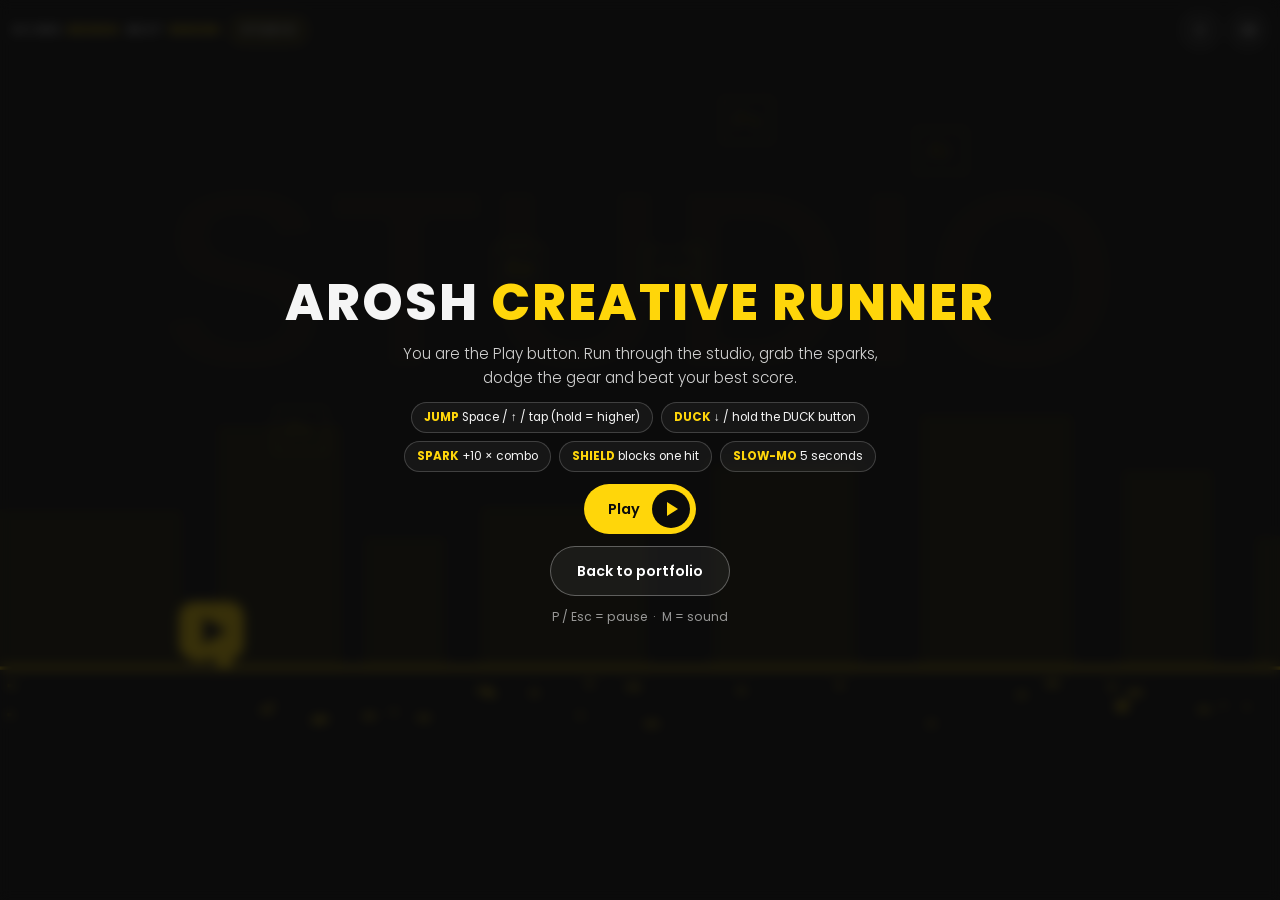
<file: game.html>
<!DOCTYPE html>
<html lang="en"><head><meta charset="UTF-8">
<meta name="viewport" content="width=device-width,initial-scale=1,maximum-scale=1,user-scalable=no,viewport-fit=cover">
<title>AROSH Creative Runner | Arosh Peiris</title><meta name="theme-color" content="#0B0B0B"><meta name="robots" content="noindex">
<link rel="preconnect" href="https://fonts.googleapis.com"><link rel="preconnect" href="https://fonts.gstatic.com" crossorigin>
<link href="https://fonts.googleapis.com/css2?family=Poppins:wght@300;400;500;600;700;800&display=swap" rel="stylesheet">
<style>
:root{--y:#FFD60A;--d:#0B0B0B}*{margin:0;padding:0;box-sizing:border-box}
html,body{height:100%;overflow:hidden;background:#0B0B0B;color:#F5F5F5;font-family:'Poppins',sans-serif;-webkit-user-select:none;user-select:none;touch-action:none;overscroll-behavior:none;-webkit-tap-highlight-color:transparent}
a{color:inherit;text-decoration:none}#c{position:fixed;inset:0;width:100%;height:100%;display:block}
.hud{position:fixed;top:max(10px,env(safe-area-inset-top));left:12px;right:12px;display:flex;gap:8px;align-items:center;z-index:5;pointer-events:none;font-size:.74rem;font-weight:600;letter-spacing:1.4px}
.hud b{color:var(--y);font-weight:800;margin-left:5px}.sp{flex:1}
.chip{border:1px solid rgba(255,214,10,.5);border-radius:30px;padding:5px 11px;background:rgba(255,214,10,.1);white-space:nowrap}
.ib{pointer-events:auto;width:40px;height:40px;border-radius:50%;border:1px solid rgba(255,255,255,.22);background:rgba(255,255,255,.08);color:#fff;cursor:pointer;display:grid;place-items:center;padding:0}
.ib svg{width:18px;height:18px;fill:none;stroke:#fff;stroke-width:1.9;stroke-linecap:round;stroke-linejoin:round}
.ov{position:fixed;inset:0;z-index:10;display:flex;flex-direction:column;align-items:center;justify-content:center;gap:12px;text-align:center;padding:20px;background:rgba(11,11,11,.82);-webkit-backdrop-filter:blur(6px);backdrop-filter:blur(6px);overflow-y:auto}
.ov[hidden]{display:none}
.ov h1{font-size:clamp(1.7rem,6vw,3.2rem);font-weight:800;letter-spacing:2px;line-height:1.1}.ov h1 span{color:var(--y)}
.ov p{max-width:500px;font-weight:300;opacity:.85;line-height:1.6;font-size:.95rem}.ov small{opacity:.6;font-size:.76rem}
.btn{display:inline-flex;align-items:center;gap:12px;background:var(--y);color:var(--d);font:600 .9rem 'Poppins',sans-serif;padding:6px 6px 6px 24px;border-radius:50px;border:0;cursor:pointer;min-height:50px}
.btn i{width:38px;height:38px;border-radius:50%;background:var(--d);display:grid;place-items:center;font-style:normal;color:var(--y)}
.btn i.pl::before{content:"";margin-left:3px;border-left:11px solid var(--y);border-top:7px solid transparent;border-bottom:7px solid transparent}
.b2{display:inline-flex;align-items:center;justify-content:center;min-height:50px;padding:0 26px;border-radius:50px;border:1px solid rgba(255,255,255,.3);font-weight:600;font-size:.88rem;background:rgba(255,255,255,.06);color:#fff;cursor:pointer;font-family:inherit}
.how{display:flex;flex-wrap:wrap;gap:8px;justify-content:center;max-width:580px}
.how span{font-size:.74rem;border:1px solid rgba(255,255,255,.18);border-radius:30px;padding:6px 12px;background:rgba(255,255,255,.05)}.how em{font-style:normal;color:var(--y);font-weight:700}
.row{display:flex;flex-wrap:wrap;gap:12px;justify-content:center}.res{display:flex;gap:22px;font-weight:600;letter-spacing:1.5px;font-size:.9rem}.res b{color:var(--y);font-weight:800;margin-left:6px}
.new{color:var(--y);font-weight:700;letter-spacing:2px;text-transform:uppercase;font-size:.8rem}.new[hidden]{display:none}
ol.top{list-style:none;display:flex;flex-direction:column;gap:4px;font-size:.8rem;min-width:200px}
ol.top li{display:flex;justify-content:space-between;gap:20px;padding:5px 12px;border-radius:10px;background:rgba(255,255,255,.05)}ol.top li.me{background:rgba(255,214,10,.16);color:var(--y)}
.pad{position:fixed;left:0;right:0;bottom:max(16px,env(safe-area-inset-bottom));display:none;justify-content:space-between;padding:0 18px;z-index:6;pointer-events:none}
.pad button{pointer-events:auto;width:92px;height:92px;border-radius:50%;border:1px solid rgba(255,214,10,.55);background:rgba(255,214,10,.14);color:var(--y);font:700 .78rem 'Poppins',sans-serif;letter-spacing:1px;touch-action:none}
.pad button.on{background:rgba(255,214,10,.4)}
@media(pointer:coarse){.pad{display:flex}}
@media(max-height:520px){.ov{gap:8px}.ov p{font-size:.8rem}.how{display:none}}
</style></head><body>
<canvas id="c"></canvas>
<div class="hud"><span>SCORE<b id="sc">00000</b></span><span>BEST<b id="bs">00000</b></span><span class="chip" id="stg">STUDIO</span><span id="pw" class="row" style="gap:6px"></span><span class="sp"></span>
<button class="ib" id="bp" aria-label="Pause"><svg viewBox="0 0 24 24"><path d="M9 5v14M15 5v14"/></svg></button>
<button class="ib" id="bm" aria-label="Sound"><svg viewBox="0 0 24 24" id="bmi"></svg></button></div>

<div class="ov" id="start"><h1>AROSH <span>CREATIVE RUNNER</span></h1>
<p>You are the Play button. Run through the studio, grab the sparks, dodge the gear and beat your best score.</p>
<div class="how"><span><em>JUMP</em> Space / &uarr; / tap (hold = higher)</span><span><em>DUCK</em> &darr; / hold the DUCK button</span><span><em>SPARK</em> +10 &times; combo</span><span><em>SHIELD</em> blocks one hit</span><span><em>SLOW-MO</em> 5 seconds</span></div>
<button class="btn" id="go" type="button">Play <i class="pl"></i></button><a class="b2" href="/#play">Back to portfolio</a><small>P / Esc = pause &nbsp;&middot;&nbsp; M = sound</small></div>

<div class="ov" id="over" hidden><h1>GAME <span>OVER</span></h1>
<div class="res"><span>SCORE<b id="fs">00000</b></span><span>BEST<b id="fb">00000</b></span></div><div class="new" id="nb" hidden>New best!</div>
<small id="info"></small><ol class="top" id="top"></ol>
<p>Great creativity never stops. Let&rsquo;s create something together.</p>
<div class="row"><button class="btn" id="again" type="button">Restart <i>&#8635;</i></button><a class="b2" href="/#contact">Contact Me</a><a class="b2" href="/">Portfolio</a></div></div>

<div class="ov" id="paused" hidden><h1>PAUSED</h1><div class="row"><button class="btn" id="res" type="button">Resume <i class="pl"></i></button><a class="b2" href="/">Exit</a></div></div>
<div class="pad" id="pad"><button id="bd" type="button">DUCK</button><button id="bj" type="button">JUMP</button></div>

<script>
(()=>{
const $=id=>document.getElementById(id),cv=$('c'),ctx=cv.getContext('2d');
const calm=matchMedia('(prefers-reduced-motion:reduce)').matches;
const ls={get(k,d){try{const v=localStorage.getItem(k);return v===null?d:JSON.parse(v)}catch(e){return d}},set(k,v){try{localStorage.setItem(k,JSON.stringify(v))}catch(e){}}};
let best=+ls.get('ap_runner_hi',0)||0,top=ls.get('ap_runner_top',[]),muted=!!ls.get('ap_runner_mute',false);
let W=800,H=450,s=1,G=330,PX=80;
const ST=[{n:'STUDIO'},{n:'EDIT SUITE'},{n:'NIGHT SHOOT',inv:1},{n:'FINAL CUT'}];
const S={st:'ready',speed:7,dist:0,pts:0,coins:0,combo:1,comboT:0,shield:false,slow:0,stage:0,stageT:0,shake:0,flash:0,since:0,gap:420,cGap:260,pGap:1500,over:0};
const P={y:0,vy:0,duck:false,hold:false,air:false};
let obs=[],sparks=[],pws=[],fx=[],far=[],tags=[],bits=[],raf=0,last=0;
const fg=()=>ST[S.stage].inv?'#0b0b0b':'#FFD60A',bg=()=>ST[S.stage].inv?'#FFD60A':'#0b0b0b';
const rnd=(a,b)=>a+Math.random()*(b-a),pad=n=>String(Math.floor(n)).padStart(5,'0');
/* ---------- sound (tiny synth, optional) ---------- */
let AC=null;
function tone(f,d,type,v,to){if(muted||!AC)return;try{const t=AC.currentTime,o=AC.createOscillator(),g=AC.createGain();o.type=type||'square';o.frequency.setValueAtTime(f,t);
 if(to)o.frequency.exponentialRampToValueAtTime(to,t+d);g.gain.setValueAtTime(v||.04,t);g.gain.exponentialRampToValueAtTime(.0001,t+d);o.connect(g);g.connect(AC.destination);o.start(t);o.stop(t+d)}catch(e){}}
const sfx={jump:()=>tone(420,.14,'square',.035,820),coin:()=>tone(880,.09,'sine',.06,1500),pw:()=>tone(520,.25,'triangle',.06,1200),hit:()=>tone(220,.4,'sawtooth',.06,50),stage:()=>{tone(523,.12,'square',.04);setTimeout(()=>tone(784,.2,'square',.04),110)}};
function snd(){$('bmi').innerHTML=muted?'<path d="M4 9v6h4l5 4V5L8 9z"/><path d="M17 9l5 6M22 9l-5 6"/>':'<path d="M4 9v6h4l5 4V5L8 9z"/><path d="M16 8.5a5 5 0 0 1 0 7M18.5 6a8.5 8.5 0 0 1 0 12"/>'}
/* ---------- layout ---------- */
function size(){const d=Math.min(devicePixelRatio||1,2);cv.width=innerWidth*d;cv.height=innerHeight*d;
 s=Math.max(.72,Math.min(innerHeight/430,innerWidth/640,1.7));W=innerWidth/s;H=innerHeight/s;G=Math.round(H*(H>W*1.3?.68:.74));PX=Math.max(64,W*.14);
 ctx.setTransform(s*d,0,0,s*d,0,0);if(S.st!=='run'){P.y=G;draw()}}
function seed(){far=[];tags=[];bits=[];let x=0;while(x<W+200){const w=rnd(40,110);far.push({x,w,h:rnd(40,150)});x+=w+rnd(6,40)}
 ['Pr','Ps','Ai','Cc','Ae'].forEach(t=>tags.push({x:rnd(0,W),y:rnd(24,G-150),s:t,v:calm?0:rnd(.3,.7)}));
 for(let i=0;i<30;i++)bits.push({x:rnd(0,W),w:rnd(2,9)})}
/* ---------- drawing helpers ---------- */
function dot(x,y,r){ctx.beginPath();ctx.arc(x,y,r,0,6.2832);ctx.fill()}
function rr(x,y,w,h,r){ctx.beginPath();ctx.moveTo(x+r,y);ctx.arcTo(x+w,y,x+w,y+h,r);ctx.arcTo(x+w,y+h,x,y+h,r);ctx.arcTo(x,y+h,x,y,r);ctx.arcTo(x,y,x+w,y,r);ctx.closePath()}
function clap(x,w,h){ctx.fillStyle=fg();ctx.fillRect(x,G-h+9,w,h-9);ctx.fillRect(x-2,G-h,w+4,9);ctx.fillStyle=bg();
 for(let i=4;i<w;i+=12){ctx.beginPath();ctx.moveTo(x+i,G-h);ctx.lineTo(x+i+5,G-h);ctx.lineTo(x+i+1,G-h+9);ctx.lineTo(x+i-4,G-h+9);ctx.fill()}}
function reel(x,w){const c=x+w/2,y=G-w/2;ctx.fillStyle=fg();dot(c,y,w/2);ctx.fillStyle=bg();
 for(let a=0;a<5;a++)dot(c+Math.cos(a*1.2566)*w*.27,y+Math.sin(a*1.2566)*w*.27,w*.09);dot(c,y,w*.08)}
function camera(x){ctx.fillStyle=fg();ctx.fillRect(x,G-26,38,26);ctx.beginPath();ctx.moveTo(x+38,G-20);ctx.lineTo(x+50,G-25);ctx.lineTo(x+50,G-5);ctx.lineTo(x+38,G-10);ctx.fill();
 dot(x+11,G-34,9);dot(x+29,G-34,9);ctx.fillStyle=bg();dot(x+11,G-34,3);dot(x+29,G-34,3);ctx.fillRect(x+6,G-19,9,5)}
function timeline(x){ctx.fillStyle=fg();ctx.fillRect(x,G-14,52,14);ctx.fillRect(x+6,G-28,34,12);ctx.fillStyle=bg();for(let i=4;i<50;i+=8)ctx.fillRect(x+i,G-6,3,3);
 ctx.fillStyle=fg();ctx.fillRect(x+26,G-44,2,16);ctx.beginPath();ctx.moveTo(x+21,G-44);ctx.lineTo(x+33,G-44);ctx.lineTo(x+27,G-36);ctx.fill()}
function tile(x,o){ctx.strokeStyle=fg();ctx.lineWidth=3;rr(x+1.5,G-36.5,35,35,7);ctx.stroke();ctx.fillStyle=fg();ctx.font='800 16px Poppins,sans-serif';ctx.textAlign='center';ctx.fillText(o.s,x+19,G-12)}
function drone(x){const y=G-62,f=fg();ctx.fillStyle=f;rr(x+6,y,34,18,6);ctx.fill();ctx.fillStyle=bg();dot(x+23,y+9,5);ctx.fillStyle=f;ctx.fillRect(x+21,y-6,4,6);
 const sw=Math.sin(S.dist*.5)>0?1:.35;ctx.fillRect(x-4,y-8,18*sw+4,3);ctx.fillRect(x+32,y-8,18*sw+4,3);ctx.fillRect(x+2,y+18,4,6);ctx.fillRect(x+34,y+18,4,6)}
const KINDS=[{w:34,t:-30,d:x=>clap(x,34,34)},{w:34,t:-52,d:x=>clap(x,34,56)},{w:40,t:-36,d:x=>reel(x,40)},{w:50,t:-39,d:camera},{w:52,t:-26,d:timeline},{w:38,t:-34,d:tile},{w:68,t:-26,d:x=>{clap(x,30,30);reel(x+36,32)}}];
const AIR={w:46,t:-72,b:-26,d:drone};
/* ---------- spawning ---------- */
function clearAt(x,half){return !obs.some(o=>Math.abs(o.x+o.w/2-x)<half+o.w/2)}
function spawnObs(){const air=S.pts>150&&Math.random()<.2,k=air?AIR:KINDS[Math.floor(Math.random()*KINDS.length)];
 obs.push({x:W+20,w:k.w,t:k.t,b:k.b||0,d:k.d,s:['Pr','Ps','Ai','Cc'][Math.floor(Math.random()*4)]});S.since=0;S.gap=Math.max(320,S.speed*44)+rnd(0,260)}
function spawnSparks(){const x0=W+40,n=Math.floor(rnd(3,6));if(!clearAt(x0+n*17,150+n*17))return false;
 const arc=Math.random()<.5;for(let i=0;i<n;i++)sparks.push({x:x0+i*34,y:arc?G-34-Math.sin(i/(n-1||1)*Math.PI)*70:G-26,r:8});return true}
function spawnPw(){if(!clearAt(W+60,150))return false;pws.push({x:W+60,y:G-48,k:Math.random()<.55?'shield':'slow'});return true}
function burst(x,y,n,c,sp){for(let i=0;i<n;i++)fx.push({x,y,vx:rnd(-1,1)*(sp||3),vy:rnd(-1,.3)*(sp||3),l:rnd(18,34),c:c||fg()})}
/* ---------- state ---------- */
function start(){S.st='run';Object.assign(S,{speed:7,dist:0,pts:0,coins:0,combo:1,comboT:0,shield:false,slow:0,stage:0,stageT:0,shake:0,flash:0,since:0,gap:420,cGap:260,pGap:1500});
 P.y=G;P.vy=0;P.duck=false;P.hold=false;P.air=false;obs=[];sparks=[];pws=[];fx=[];$('start').hidden=$('over').hidden=$('paused').hidden=true;
 if(!AC){try{AC=new (window.AudioContext||window.webkitAudioContext)()}catch(e){}}if(AC&&AC.state==='suspended')AC.resume();
 hud(true);loop()}
function end(){S.st='over';S.over=performance.now();S.shake=calm?0:14;sfx.hit();burst(PX+19,P.y-18,26,'#FFD60A',5);
 const f=Math.floor(S.pts);let nb=false;if(f>best){best=f;nb=true;ls.set('ap_runner_hi',best)}
 let me=-1;if(f>0){top.push({s:f,d:new Date().toLocaleDateString(undefined,{day:'numeric',month:'short'}),m:1});top.sort((a,b)=>b.s-a.s);top=top.slice(0,5)}
 $('fs').textContent=pad(f);$('fb').textContent=pad(best);$('nb').hidden=!nb;$('info').textContent=S.coins+' sparks \u00B7 stage '+(S.stage+1)+' \u00B7 '+ST[S.stage].n;
 $('top').innerHTML=top.map((t,i)=>'<li'+(t.m?' class="me"':'')+'><span>'+(i+1)+'.  '+pad(t.s)+'</span><span>'+t.d+'</span></li>').join('');
 ls.set('ap_runner_top',top.map(t=>({s:t.s,d:t.d})));top.forEach(t=>delete t.m);
 setTimeout(()=>{if(S.st==='over')$('over').hidden=false},650)}
function pause(on){if(on&&S.st==='run'){S.st='paused';$('paused').hidden=false}else if(!on&&S.st==='paused'){S.st='run';$('paused').hidden=true;last=performance.now();loop()}}
/* ---------- input ---------- */
function press(){if(S.st==='over'){if(performance.now()-S.over>600&&!$('over').hidden)start();return}
 if(S.st!=='run')return;P.hold=true;if(!P.air){P.vy=-13.4;P.air=true;sfx.jump();burst(PX+19,G,4,fg(),1.5)}}
function release(){P.hold=false;if(P.vy<-6)P.vy*=.75}
const key=(e,dn)=>{const c=e.code;if(c==='Space'||c==='ArrowUp'||c==='KeyW'){e.preventDefault();if(dn){if(!e.repeat){if(S.st==='ready')start();else press()}}else release()}
 else if(c==='ArrowDown'||c==='KeyS'){e.preventDefault();P.duck=dn}else if(dn&&(c==='KeyP'||c==='Escape')){S.st==='paused'?pause(false):pause(true)}else if(dn&&c==='KeyM')toggleMute()};
addEventListener('keydown',e=>{if(/BUTTON|A/.test(e.target.tagName)&&e.code==='Space')return;key(e,true)});addEventListener('keyup',e=>key(e,false));
cv.addEventListener('pointerdown',e=>{e.preventDefault();press()});cv.addEventListener('pointerup',release);cv.addEventListener('pointercancel',release);
const hold=(el,dn,up)=>{el.addEventListener('pointerdown',e=>{e.preventDefault();el.classList.add('on');dn()});['pointerup','pointercancel','pointerleave'].forEach(t=>el.addEventListener(t,()=>{el.classList.remove('on');up()}))};
hold($('bj'),press,release);hold($('bd'),()=>{P.duck=true},()=>{P.duck=false});
$('go').onclick=start;$('again').onclick=start;$('res').onclick=()=>pause(false);$('bp').onclick=()=>S.st==='paused'?pause(false):pause(true);
function toggleMute(){muted=!muted;ls.set('ap_runner_mute',muted);snd()}$('bm').onclick=toggleMute;
document.addEventListener('visibilitychange',()=>{if(document.hidden)pause(true)});
/* ---------- HUD (touches the DOM only when something changed) ---------- */
let hc={};function set(id,v){if(hc[id]!==v){hc[id]=v;$(id).textContent=v}}
function hud(f){if(f)hc={};set('sc',pad(S.pts));set('bs',pad(Math.max(best,S.pts)));set('stg',ST[S.stage].n);
 const p=(S.combo>1?'<span class="chip">x'+S.combo+'</span>':'')+(S.shield?'<span class="chip">SHIELD</span>':'')+(S.slow>0?'<span class="chip">SLOW '+Math.ceil(S.slow/60)+'s</span>':'');if(hc.pw!==p){hc.pw=p;$('pw').innerHTML=p}}
/* ---------- loop ---------- */
function hit(o){const x0=PX+6,x1=PX+34,top=P.duck&&!P.air?P.y-20:P.y-36,bot=P.y-2;return x0<o.x+o.w-4&&x1>o.x+4&&bot>G+o.t&&top<G+o.b}
function update(dt){const dw=dt*(S.slow>0?.62:1);
 S.speed=Math.min(15,S.speed+.0018*dw);S.dist+=S.speed*dw;S.pts+=S.speed*dw/9;S.since+=S.speed*dw;S.cGap-=S.speed*dw;S.pGap-=S.speed*dw;
 if(S.slow>0)S.slow-=dt;if(S.comboT>0){S.comboT-=dt;if(S.comboT<=0)S.combo=1}
 const was=P.air;P.vy+=.86*dw;if(P.duck&&P.air)P.vy+=1.6*dw;P.y+=P.vy*dw;P.air=true;if(P.y>=G){P.y=G;P.vy=0;P.air=false;if(was&&!calm)burst(PX+19,G,3,fg(),1.2)}
 for(const o of obs)o.x-=S.speed*dw;while(obs.length&&obs[0].x<-120)obs.shift();
 for(const q of sparks)q.x-=S.speed*dw;sparks=sparks.filter(q=>q.x>-30);for(const q of pws)q.x-=S.speed*dw;pws=pws.filter(q=>q.x>-40);
 if(S.since>=S.gap)spawnObs();if(S.cGap<=0&&spawnSparks())S.cGap=rnd(380,760);if(S.pGap<=0&&spawnPw())S.pGap=rnd(1700,2800);
 const st=Math.max(0,Math.min(3,Math.floor(S.pts/600)));if(st!==S.stage){S.stage=st;S.stageT=130;sfx.stage();S.flash=calm?0:.5}
 if(S.stageT>0)S.stageT-=dt;if(S.shake>0)S.shake*=.9;if(S.flash>0)S.flash-=.02*dt;
 const cx=PX+19,cy=P.y-(P.duck&&!P.air?11:19);
 for(const q of sparks)if(!q.g&&Math.hypot(q.x-cx,q.y-cy)<q.r+20){q.g=1;q.x=-999;S.coins++;S.combo=Math.min(5,S.combo+(S.comboT>0?1:0));S.comboT=70;S.pts+=10*S.combo;sfx.coin();burst(cx,cy,5,'#FFD60A',2.4)}
 for(const q of pws)if(!q.g&&Math.hypot(q.x-cx,q.y-cy)<34){q.g=1;q.x=-999;if(q.k==='shield')S.shield=true;else S.slow=300;sfx.pw();burst(cx,cy,12,'#FFD60A',3.2)}
 for(let i=0;i<obs.length;i++)if(hit(obs[i])){if(S.shield){S.shield=false;burst(obs[i].x+obs[i].w/2,G-24,18,'#FFD60A',4);obs.splice(i,1);S.shake=calm?0:8;sfx.hit();break}end();return}
 for(const b of far)b.x-=S.speed*dw*.18;if(far[0]&&far[0].x+far[0].w<-10){const l=far[far.length-1];far.shift();far.push({x:l.x+l.w+rnd(6,40),w:rnd(40,110),h:rnd(40,150)})}
 hud()}
function draw(){const f=fg(),b=bg();ctx.save();if(S.shake>.5)ctx.translate(rnd(-1,1)*S.shake,rnd(-1,1)*S.shake);
 ctx.fillStyle=b;ctx.fillRect(-20,-20,W+40,H+40);
 ctx.globalAlpha=.05;ctx.fillStyle=f;ctx.textAlign='center';ctx.font='800 '+Math.round(Math.min(W*.2,150))+'px Poppins,sans-serif';ctx.fillText(ST[S.stage].n,W/2,G*.55);
 ctx.globalAlpha=.07;for(const q of far)ctx.fillRect(q.x,G-q.h,q.w,q.h);ctx.globalAlpha=1;
 ctx.globalAlpha=.2;ctx.strokeStyle=f;ctx.lineWidth=1.5;ctx.font='700 15px Poppins,sans-serif';ctx.textAlign='left';ctx.fillStyle=f;
 for(const t of tags){if(S.st==='run'||S.st==='over'){t.x-=t.v;if(t.x<-40)t.x=W+rnd(0,200)}ctx.strokeRect(t.x,t.y,30,26);ctx.fillText(t.s,t.x+6,t.y+18)}ctx.globalAlpha=1;
 ctx.fillStyle=f;ctx.fillRect(0,G,W,2);for(const q of bits){if(S.st==='run')q.x-=S.speed*(S.slow>0?.62:1);if(q.x<-10){q.x=W+rnd(0,80);q.w=rnd(2,9)}ctx.fillRect(q.x,G+9+(q.w%4)*6,q.w,2)}
 if(S.stage===1){ctx.globalAlpha=.35;for(let x=-(S.dist%40);x<W;x+=40)ctx.fillRect(x,G+40,1.5,x%80<40?12:7);ctx.fillRect(0,G+40,W,1.5);ctx.globalAlpha=.5;ctx.fillRect(W*.55+Math.sin(S.dist*.01)*60,0,1.5,H);ctx.globalAlpha=1}
 if(S.stage===3){ctx.globalAlpha=.07;for(let y=0;y<H;y+=4)ctx.fillRect(0,y,W,1);ctx.globalAlpha=1}
 for(const q of sparks){ctx.fillStyle=f;dot(q.x,q.y,q.r);ctx.fillStyle=b;ctx.beginPath();ctx.moveTo(q.x-2.5,q.y-4);ctx.lineTo(q.x-2.5,q.y+4);ctx.lineTo(q.x+4,q.y);ctx.fill()}
 for(const q of pws){const bob=Math.sin(S.dist*.05)*3;ctx.strokeStyle=f;ctx.lineWidth=3;ctx.fillStyle=f;ctx.beginPath();ctx.arc(q.x,q.y+bob,15,0,6.2832);ctx.stroke();
  if(q.k==='shield'){rr(q.x-6,q.y+bob-8,12,15,4);ctx.fill()}else{ctx.fillRect(q.x-1,q.y+bob-8,2,9);ctx.fillRect(q.x-1,q.y+bob,7,2)}}
 for(const o of obs)o.d(o.x,o);
 const x=PX,duck=P.duck&&!P.air,top=duck?P.y-22:P.y-38;ctx.fillStyle=f;if(S.slow>0){ctx.globalAlpha=.25;rr(x-12,top,38,duck?20:34,9);ctx.fill();ctx.globalAlpha=1}
 rr(duck?x-3:x,top,duck?44:38,duck?20:34,9);ctx.fill();const lf=Math.floor(S.dist/9)%2;
 if(!duck){ctx.fillRect(x+7,P.y-5,9,5+(P.air?0:lf?0:-3));ctx.fillRect(x+22,P.y-5,9,5+(P.air?0:lf?-3:0))}
 ctx.fillStyle=b;if(S.st==='over'){ctx.font='700 14px Poppins,sans-serif';ctx.textAlign='center';ctx.fillText('x x',x+19,top+(duck?15:23))}else{const ty=top+(duck?10:17);ctx.beginPath();ctx.moveTo(x+14,ty-8);ctx.lineTo(x+14,ty+8);ctx.lineTo(x+28,ty);ctx.fill()}
 if(S.shield){ctx.strokeStyle=f;ctx.lineWidth=2.5;ctx.globalAlpha=.6+Math.sin(S.dist*.08)*.3;ctx.beginPath();ctx.arc(x+19,P.y-19,34,0,6.2832);ctx.stroke();ctx.globalAlpha=1}
 for(const p of fx){ctx.globalAlpha=Math.max(0,p.l/34);ctx.fillStyle=p.c;ctx.fillRect(p.x,p.y,3,3)}ctx.globalAlpha=1;
 if(S.stageT>0&&S.st==='run'){ctx.globalAlpha=Math.min(1,S.stageT/40);ctx.fillStyle=f;ctx.textAlign='center';ctx.font='800 26px Poppins,sans-serif';ctx.fillText('STAGE '+(S.stage+1)+'  '+ST[S.stage].n,W/2,H*.3);ctx.globalAlpha=1}
 if(S.flash>0){ctx.globalAlpha=S.flash*.5;ctx.fillStyle='#fff';ctx.fillRect(0,0,W,H);ctx.globalAlpha=1}
 ctx.restore()}
function frame(now){raf=0;if(document.hidden||S.st==='paused')return;const dt=Math.max(.2,Math.min((now-last)/16.667||1,2.2));last=now;
 if(S.st==='run')update(dt);
 for(const p of fx){p.x+=p.vx*dt;p.y+=p.vy*dt;p.vy+=.18*dt;p.l-=dt}fx=fx.filter(p=>p.l>0);if(S.st==='over'&&S.shake<.5&&!fx.length)return draw();
 draw();raf=requestAnimationFrame(frame)}
function loop(){if(!raf){last=performance.now();raf=requestAnimationFrame(frame)}}
addEventListener('resize',size);snd();$('bs').textContent=pad(best);size();seed();P.y=G;draw();
if(location.search.indexOf('debug')>-1)window.__G={S,P,get obs(){return obs},press,release,start};
})();
</script></body></html>
</file>
